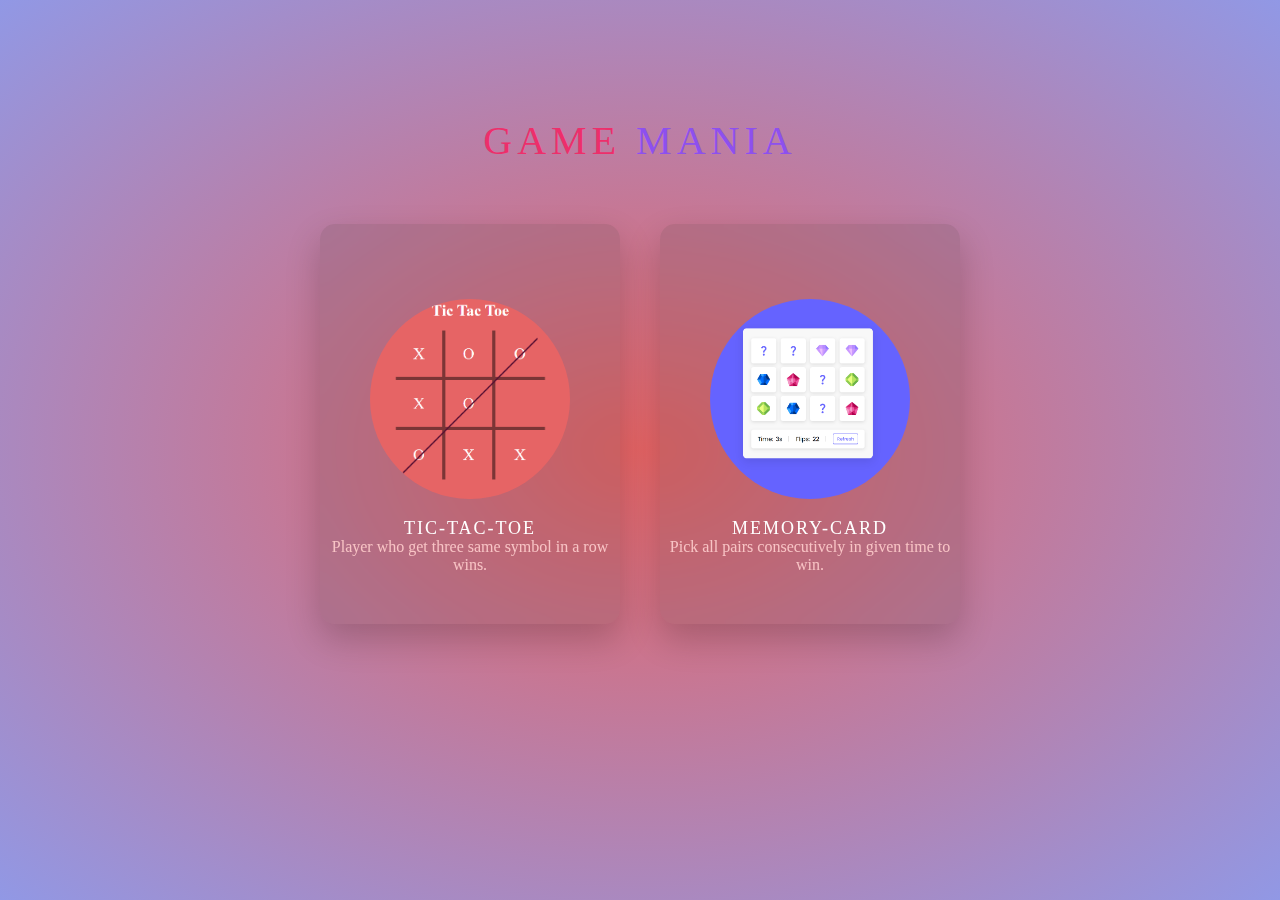
<file: index.html>
<!DOCTYPE html>
<html lang="en">
<head>
    <meta charset="UTF-8">
    <meta http-equiv="X-UA-Compatible" content="IE=edge">
    <meta name="viewport" content="width=device-width, initial-scale=1.0">
    <title>Game Mania</title>
    <link rel="stylesheet" type="text/css" href="index.css">
</head>
<body>
    <div class="heading"><span style="color:#ed2f6b">Game</span> <span style="color:#8d50ef">Mania</span></div>
        <section>
            <div class="container">

                <div class="card">
                    <a style="text-decoration: none" href="tic-tac-toe/index.html"><div class="content">
                        <div class="imgBx">
                            <img src="img/2.PNG">
                        </div>
                        <div class="contentBx">
                            <h3>Tic-Tac-Toe</h3>
                        </div>
                    </div></a>
                    <div class="sci">
                        Player who get three same symbol in a row wins.
                    </div>
                </div>

                <div class="card">
                    <a style="text-decoration: none" href="Memory-card/index.html"><div class="content">
                        <div class="imgBx">
                            <img src="img/4.PNG">
                        </div>
                        <div class="contentBx">
                            <h3>Memory-Card</h3>
                        </div></a>
                    </div>
                    <div class="sci">
                        Pick all pairs consecutively in given time to win.
                    </div>
                </div>
            </div>
        </section>
</body>
</html>
</file>
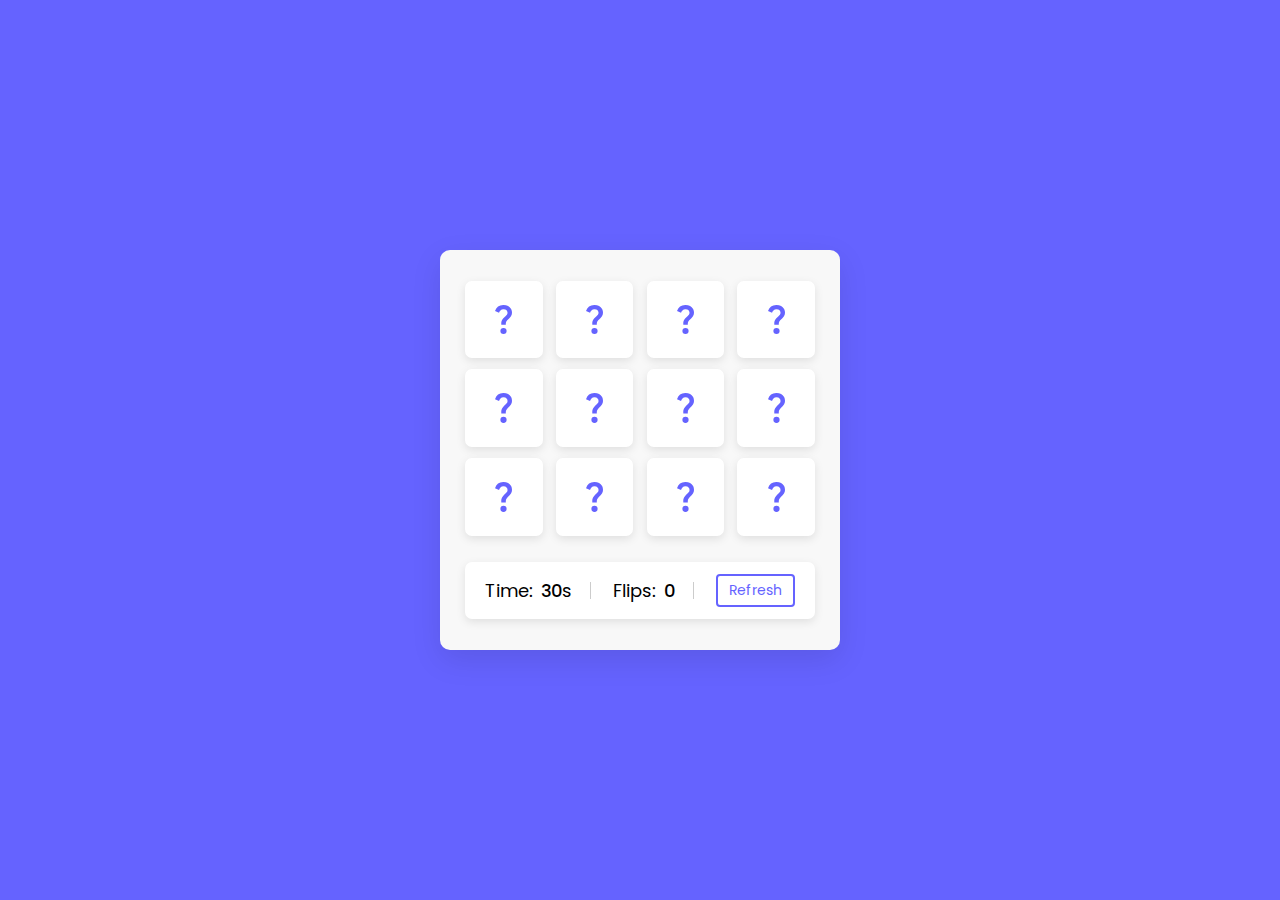
<file: Memory-card/index.html>
<!DOCTYPE html>
<html lang="en" dir="ltr">
  <head>
    <meta charset="utf-8">  
    <title>   |Memory Card Game| </title>
    <link rel="stylesheet" href="style.css">
    <meta name="viewport" content="width=device-width, initial-scale=1.0">
  </head>
  <body>
    <div><span class="won"></span></div>
    <div class="wrapper">
      <ul class="cards">
        <li class="card">
          <div class="view front-view">
            <img src="images/que_icon.svg" alt="icon">
          </div>
          <div class="view back-view">
            <img src="images/img-1.png" alt="card-img">
          </div>
        </li>
        <li class="card">
          <div class="view front-view">
            <img src="images/que_icon.svg" alt="icon">
          </div>
          <div class="view back-view">
            <img src="images/img-2.png" alt="card-img">
          </div>
        </li>
        <li class="card">
          <div class="view front-view">
            <img src="images/que_icon.svg" alt="icon">
          </div>
          <div class="view back-view">
            <img src="images/img-3.png" alt="card-img">
          </div>
        </li>
        <li class="card">
          <div class="view front-view">
            <img src="images/que_icon.svg" alt="icon">
          </div>
          <div class="view back-view">
            <img src="images/img-4.png" alt="card-img">
          </div>
        </li>
        <li class="card">
          <div class="view front-view">
            <img src="images/que_icon.svg" alt="icon">
          </div>
          <div class="view back-view">
            <img src="images/img-5.png" alt="card-img">
          </div>
        </li>
        <li class="card">
          <div class="view front-view">
            <img src="images/que_icon.svg" alt="icon">
          </div>
          <div class="view back-view">
            <img src="images/img-6.png" alt="card-img">
          </div>
        </li>
        <li class="card">
          <div class="view front-view">
            <img src="images/que_icon.svg" alt="icon">
          </div>
          <div class="view back-view">
            <img src="images/img-5.png" alt="card-img">
          </div>
        </li>
        <li class="card">
          <div class="view front-view">
            <img src="images/que_icon.svg" alt="icon">
          </div>
          <div class="view back-view">
            <img src="images/img-6.png" alt="card-img">
          </div>
        </li>
        <li class="card">
          <div class="view front-view">
            <img src="images/que_icon.svg" alt="icon">
          </div>
          <div class="view back-view">
            <img src="images/img-1.png" alt="card-img">
          </div>
        </li>
        <li class="card">
          <div class="view front-view">
            <img src="images/que_icon.svg" alt="icon">
          </div>
          <div class="view back-view">
            <img src="images/img-2.png" alt="card-img">
          </div>
        </li>
        <li class="card">
          <div class="view front-view">
            <img src="images/que_icon.svg" alt="icon">
          </div>
          <div class="view back-view">
            <img src="images/img-3.png" alt="card-img">
          </div>
        </li>
        <li class="card">
          <div class="view front-view">
            <img src="images/que_icon.svg" alt="icon">
          </div>
          <div class="view back-view">
            <img src="images/img-4.png" alt="card-img">
          </div>
        </li>
        <div class="details">
          <p class="time">Time: <span><b>20</b>s</span></p>
          <p class="flips">Flips: <span><b>0</b></span></p>
          <button>Refresh</button>
        </div>
      </ul>
    </div>

    <script src="script.js"></script>
    
  </body>
</html>
</file>
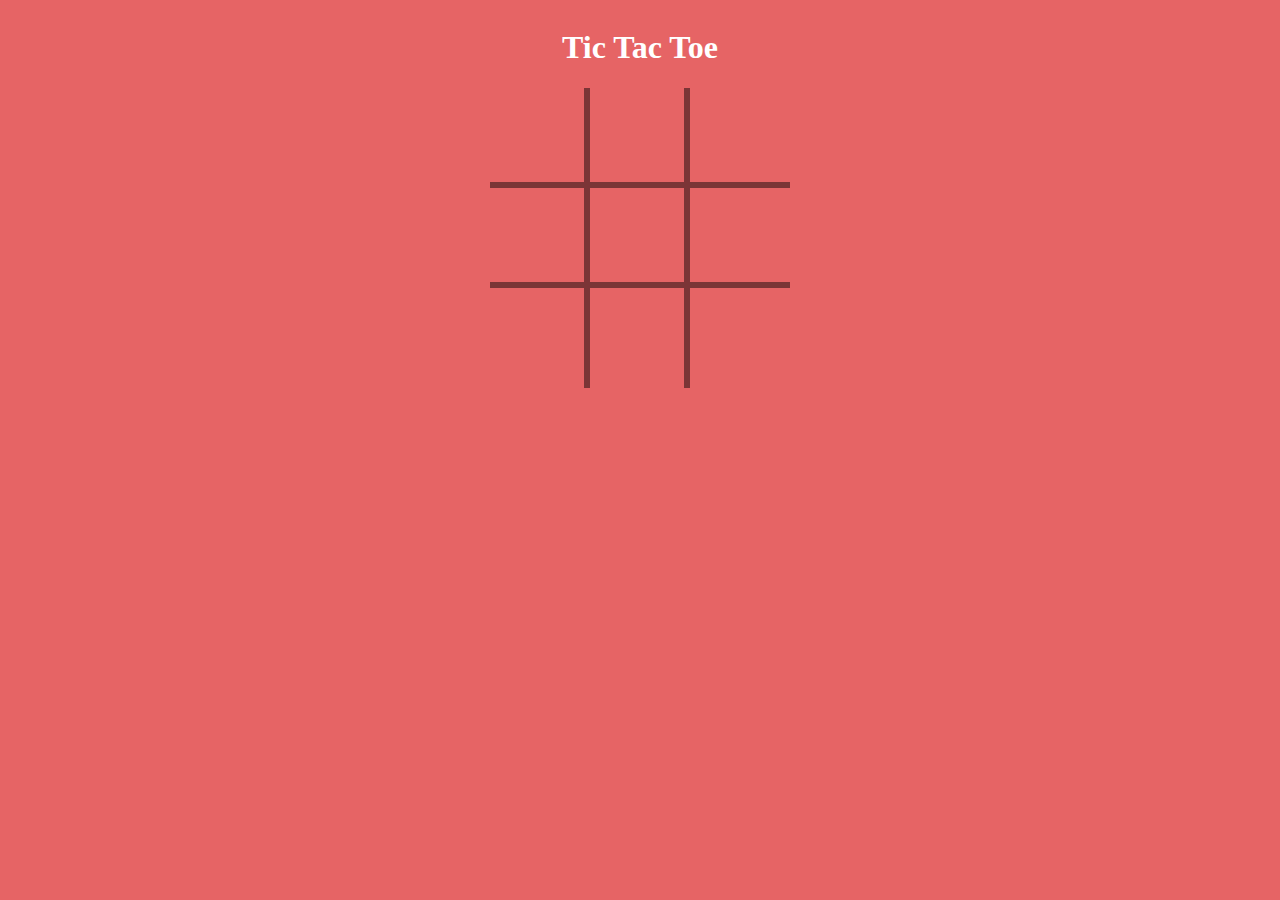
<file: tic-tac-toe/index.html>
<!DOCTYPE html>
<html lang="en">
  <head>
    <meta charset="UTF-8" />
    <meta http-equiv="X-UA-Compatible" content="IE=edge" />
    <meta name="viewport" content="width=device-width, initial-scale=1.0" />
    <title>Tic Tac Toe</title>
    <link href="index.css" rel="stylesheet" />
  </head>
  <body>
    <h1>Tic Tac Toe</h1>
    <div id="board">
      <div data-index="1" class="tile right-border bottom-border"></div>
      <div data-index="2" class="tile right-border bottom-border"></div>
      <div data-index="3" class="tile bottom-border"></div>
      <div data-index="4" class="tile right-border bottom-border"></div>
      <div data-index="5" class="tile right-border bottom-border"></div>
      <div data-index="6" class="tile bottom-border"></div>
      <div data-index="7" class="tile right-border"></div>
      <div data-index="8" class="tile right-border"></div>
      <div data-index="9" class="tile"></div>
      <div id="strike" class="strike"></div>
    </div>
    <div id="game-over-area" class="hidden">
      <h2 id="game-over-text">Winner is X</h2>
      <button id="play-again">Play Again</button>
    </div>
    <script src="index.js"></script>
  </body>
</html>
</file>
<file: index.css>
* {
	margin: 0;
	padding: 0;
}

body {
	display: flex;
    flex-direction: column;
	justify-content: center;
	align-items: center;
	flex-wrap: wrap;
	background: #161616;
	min-height: 100vh;
}

.heading{
	text-transform: uppercase;
    margin-top: -100px;
    font-size: 40px;
    letter-spacing: 5px;
	background: transparent;
}

section{
    display: flex;
	justify-content: center;
	align-items: center;
	flex-wrap: wrap;
}

body{
	background: radial-gradient(#e66465, #9198e5);
}

.container {
	position: relative;
	display: flex;
	justify-content: center;
	align-items: center;
	flex-wrap: wrap;
	margin: 40px 0;
}

.container .card {
	position: relative;
	width: 300px;
	height: 400px;
	background: rgba(67, 66, 66, 0.156);
	margin: 20px;
	box-shadow: 0 15px 35px rgba(0, 0, 0, 0.197);
	border-radius: 15px;
	display: flex;
	justify-content: center;
	align-items: center;
	backdrop-filter: blur(10px);
}

.container .card .content {
	position: relative;
	display: flex;
	justify-content: center;
	align-items: center;
	flex-direction: column;
	transition: 0.5s;
}

.container .card:hover .content {
	transform: translateY(-20px);
}

.container .card .content .imgBx {
	position: relative;
	width: 200px;
	height: 200px;
	overflow: hidden;
    border-radius: 80%;
}

.container .card .content .imgBx img {
	position: absolute;
	top: 0;
	left: 0;
	width: 100%;
	height: 100%;
	object-fit: cover;
}

.container .card .content .contentBx h3 {
	color: #fff;
	text-transform: uppercase;
	letter-spacing: 2px;
	font-weight: 500;
	font-size: 18px;
	text-align: center;
	margin: 20px 0 10px;
	line-height: 1.1em;
}

.container .card .content .contentBx h3 span {
	font-size: 12px;
	font-weight: 300;
	text-transform: initial;
}

.container .card .sci {
    color:rgb(248, 196, 197);
    text-align: center;
	position: absolute;
	bottom: 50px;
	display: flex;
}

@media screen and (max-width: 700px) {
	.heading{
		text-transform: uppercase;
		font-size:  200%;
        letter-spacing: 5px;
		margin-top:40px;
	}
  }
</file>
<file: Memory-card/style.css>
/* Import Google Font - Poppins */
@import url('https://fonts.googleapis.com/css2?family=Poppins:wght@400;500;600;700&display=swap');
*{
  margin: 0;
  padding: 0;
  box-sizing: border-box;
  font-family: 'Poppins', sans-serif;
}

p{
  font-size: 20px;
}

body{
  display: flex;
  flex-direction: column;
  align-items: center;
  justify-content: center;
  min-height: 100vh;
  background: #6563ff;
  margin: auto;
}

::selection{
  color: #fff;
  background: #6563ff;
}
.wrapper{
  padding: 25px;
  background: #f8f8f8;
  border-radius: 10px;
  box-shadow: 0 10px 30px rgba(0,0,0,0.1);
}
.cards, .card, .view, .details, p{
  display: flex;
  align-items: center;
  justify-content: center;
}

.cards{
  height: 350px;
  width: 350px;
  flex-wrap: wrap;
  justify-content: space-between;
}

.cards .card{
  cursor: pointer;
  position: relative;
  perspective: 1000px;
  transform-style: preserve-3d;
  height: calc(100% / 4 - 10px);
  width: calc(100% / 4 - 10px);
}
.card.shake{
  animation: shake 0.35s ease-in-out;
}
@keyframes shake {
  0%, 100%{
    transform: translateX(0);
  }
  20%{
    transform: translateX(-13px);
  }
  40%{
    transform: translateX(13px);
  }
  60%{
    transform: translateX(-8px);
  }
  80%{
    transform: translateX(8px);
  }
}
.cards .card .view{
  width: 100%;
  height: 100%;
  user-select: none;
  pointer-events: none;
  position: absolute;
  background: #fff;
  border-radius: 7px;
  backface-visibility: hidden;
  transition: transform 0.25s linear;
  box-shadow: 0 3px 10px rgba(0,0,0,0.1);
}
.card .front-view img{
  max-width: 17px;
}
.card .back-view{
  transform: rotateY(-180deg);
}
.card .back-view img{
  max-width: 40px;
}
.card.flip .front-view{
  transform: rotateY(180deg);
}
.card.flip .back-view{
  transform: rotateY(0);
}

.details{
  width: 100%;
  margin-top: 15px;
  padding: 0 20px;
  border-radius: 7px;
  background: #fff;
  height: calc(100% / 4 - 30px);
  justify-content: space-between;
  box-shadow: 0 3px 10px rgba(0,0,0,0.1);
}
.details p{
  font-size: 18px;
  height: 17px;
  padding-right: 18px;
  border-right: 1px solid #ccc;
}
.details p span{
  margin-left: 8px;
}
.details p b{
  font-weight: 500;
}
.details button{
  cursor: pointer;
  font-size: 14px;
  color: #6563ff;
  border-radius: 4px;
  padding: 4px 11px;
  background: #fff;
  border: 2px solid #6563ff;
  transition: 0.3s ease;
}
.details button:hover{
  color: #fff;
  background: #6563ff;
}

.won{
  height:40%;
  margin:auto;
  padding-bottom: 10%;
  font-size: 25px;
  letter-spacing: 2.5px;
  font-weight:700;
  color:#fff;
}

@media screen and (max-width: 700px) {
  .cards{
    height: 350px;
    width: 350px;
  }
  .card .front-view img{
    max-width: 16px;
  }
  .card .back-view img{
    max-width: 40px;
  }
}

@media screen and (max-width: 530px) {
  .cards{
    height: 300px;
    width: 300px;
  }
  .card .back-view img{
    max-width: 35px;
  }
  .details{
    margin-top: 10px;
    padding: 0 15px;
    height: calc(100% / 4 - 20px);
  }
  .details p{
    height: 15px;
    font-size: 17px;
    padding-right: 13px;
  }
  .details button{
    font-size: 13px;
    padding: 5px 10px;
    border: none;
    color: #6563ff;
    background: #fff;
    border: 2px solid #6563ff;
  }
}
</file>
<file: tic-tac-toe/index.css>
body {
  display: flex;
  flex-direction: column;
  align-items: center;
  background-color: /*#b780ff*/#e66465;
  color:#fff;

}

#board {
  display: grid;
  grid-template-columns: 100px 100px 100px;  
  grid-template-rows: 100px 100px 100px;
  cursor: pointer;
  position: relative;
}

.tile {
  color: currentColor;
  font-size: 2em;
  display: flex;
  justify-content: center;
  align-items: center;
}

.right-border {
  border-right: 0.2em solid  rgba(0, 0, 0, 0.468);
}

.bottom-border {
  border-bottom: 0.2em solid rgba(0, 0, 0, 0.468);
}

.strike {
  position: absolute;
  background-color: #570f32;
}

.strike-row-1 {
  width: 100%;
  height: 4px;
  top: 15%;
}
.strike-row-2 {
  width: 100%;
  height: 4px;
  top: 48%;
}
.strike-row-3 {
  width: 100%;
  height: 4px;
  top: 83%;
}
.strike-column-1 {
  height: 100%;
  width: 4px;
  left: 15%;
}
.strike-column-2 {
  height: 100%;
  width: 4px;
  left: 48%;
}
.strike-column-3 {
  height: 100%;
  width: 4px;
  left: 83%;
}
.strike-diagonal-1 {
  width: 90%;
  height: 4px;
  top: 50%;
  left: 5%;
  transform: skewY(45deg);
}
.strike-diagonal-2 {
  width: 90%;
  height: 4px;
  top: 50%;
  left: 5%; 
  transform: skewY(-45deg);
}

h1 {
  color: currentColor;
}

#game-over-area {
  text-align: center;
  border: rgba(0, 0, 0, 0.553) 8px solid;
  padding: 50px;
  width: 50%;
  margin-top: 50px;
}

h2 {
  color: currentColor;        /* This will take color that we define in body */
  font-size: 2em;
  margin-top: 0px;
}

button {
  background-color: transparent;
  color: currentColor;              
  border: currentColor 1px solid;
  padding: 10px;
  font-size: 1.5em;
}
button:hover{
  font-weight:600;
}


.hidden {
  display: none;
}

.visible {
  display: block;
}

.x-hover:hover::after {
  content: "X";
  opacity: 0.4;
}

.o-hover:hover::after {
  content: "O";
  opacity: 0.4;
}
</file>
